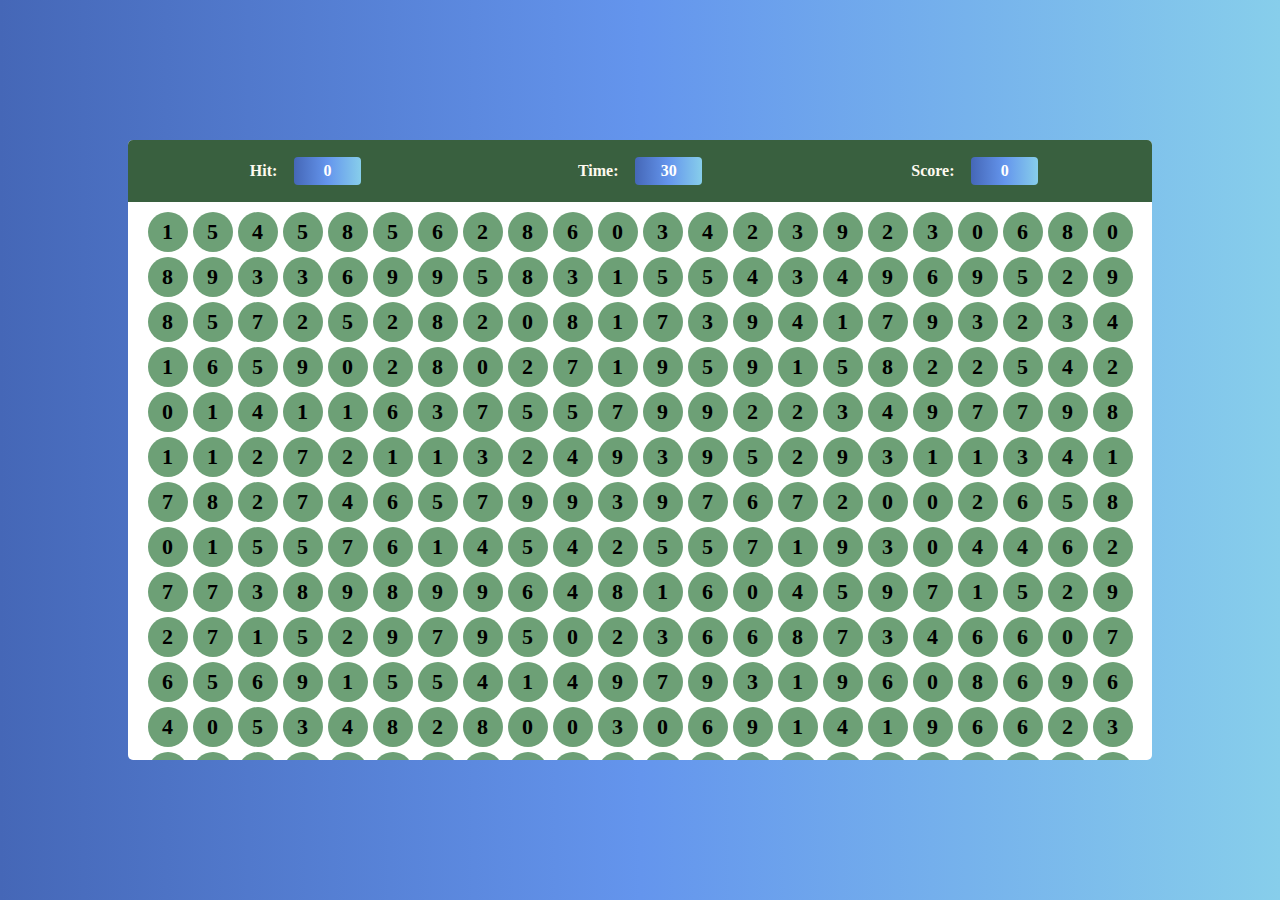
<file: index.html>
<!DOCTYPE html>
<html lang="en">
<head>
        <meta charset="UTF-8">
        <meta name="viewport" content="width=device-width, initial-scale=1.0">
        <meta http-equiv="X-UA-Compatible" content="ie=edge">
        <title>Bubble Game</title>
        <link rel="stylesheet" href="/bubble.css">
</head>
<body>

<div class="main" id="main">
        <div class="panel" id="panel">
            <div class="ptop" id="ptop">
                
                <div class="elem">
                        <h4>Hit:</h4>
                        <div class="box" id="hitval">0</div>
                </div>
                <div class="elem">
                        <h4>Time:</h4>
                        <div class="box" id="timerval">30</div>
                </div>
                <div class="elem">
                        <h4>Score:</h4>
                        <div class="box" id="scoreval">0</div>
                </div>
                
            </div>
            <div class="pbtm" id="pbtm">
            
            
            </div>
        </div>
</div>        
        
        
        
<script src="/bubble.js"></script>        
</body>
</html>
</file>
<file: bubble.css>
* {
    box-sizing: border-box;
    padding: 0;
    margin: 0;
    font-family: "Gilroy";
}

html, body {
   width: 100%;
   height: 100%;
}

.main {
        width: 100%;
        height: 100%;
        background: linear-gradient(to right, #4567b7, #6495ed, #87ceeb);
        display: flex;
        align-items: center;
        justify-content: center;
}

.panel {
        width: 80%;
        height: calc(70% - 10px);
        background: #fff;
        border-radius: 5px;
        overflow: hidden;
        
}

.ptop {
        width: 100%;
        height: 10%;
        background: #39603F;
        display: flex;
        padding: 10px;
        color: #C0FFA7;
        align-items: center;
        justify-content: space-between;
        
}

.pbtm {
       width: 100%;
       height: calc(100% - 10%);
       padding: 10px;
       display: flex;
       flex-wrap: wrap;
       justify-content: center;
       gap: 5px;
}

.elem {
        display: flex;
        align-items: center;
        width: 100%;
        justify-content: center;
        color: floralwhite;
        
}

.elem h4  {
        font-weight: 700;
}

.box {
        background: #fff;
        padding: 5px 15px;
        display: flex;
        align-items: center;
        justify-content: center;
        border-radius: 4px;
        font-weight: 700;
        color:  #fff;
        width: 20%;
        margin-left: 5%;
        background: linear-gradient(to right, #4567b7, #6495ed, #87ceeb);
}

.bubble {
        width: 40px;
        height: 40px;
        border-radius: 50%;
        background: #6DA076;
        display: flex;
        align-items: center;
        justify-content: center;
        font-weight: 700;
        font-size: 22px;
        transition: .4s;
}

.bubble:hover {
        background: #72EF89;
        color: #fff;
        box-shadow: 0 10px 10px #00000059, inset -10px -10px -10px;
}

.refresh {
        position: fixed;
        width: 100%;
        height: 100%;
        display: flex;
        align-items: center;
        justify-content: center;
        font-weight: 700;
        font-size: 24px;
        background: #000000;
        z-index: 100;
        top: 0;
        color: white;
        padding: 12px;
        flex-wrap: wrap;
}

.refresh p {
        display: block;
        margin-bottom: 5px;
        margin-left: 22px;
}

.pDiv {
        width: 100%;
        text-align: center;
        display: block;
        
}
.restartBtn {
        width: 200px;
        height: 60px;
        border-radius: 4px;
        background: #6BF8DA;
        color: #223632;
        font-weight: 700;
        font-size: 24px;
        margin-top: 20px;
        box-shadow: 3px 4px 0px 1px #E99F4C;
}

.restartBtn:hover {
        opacity: .9;
        transform: translateY(4px);
        box-shadow: 1px 2px 0px 0px #E99F4C;
    }
</file>
